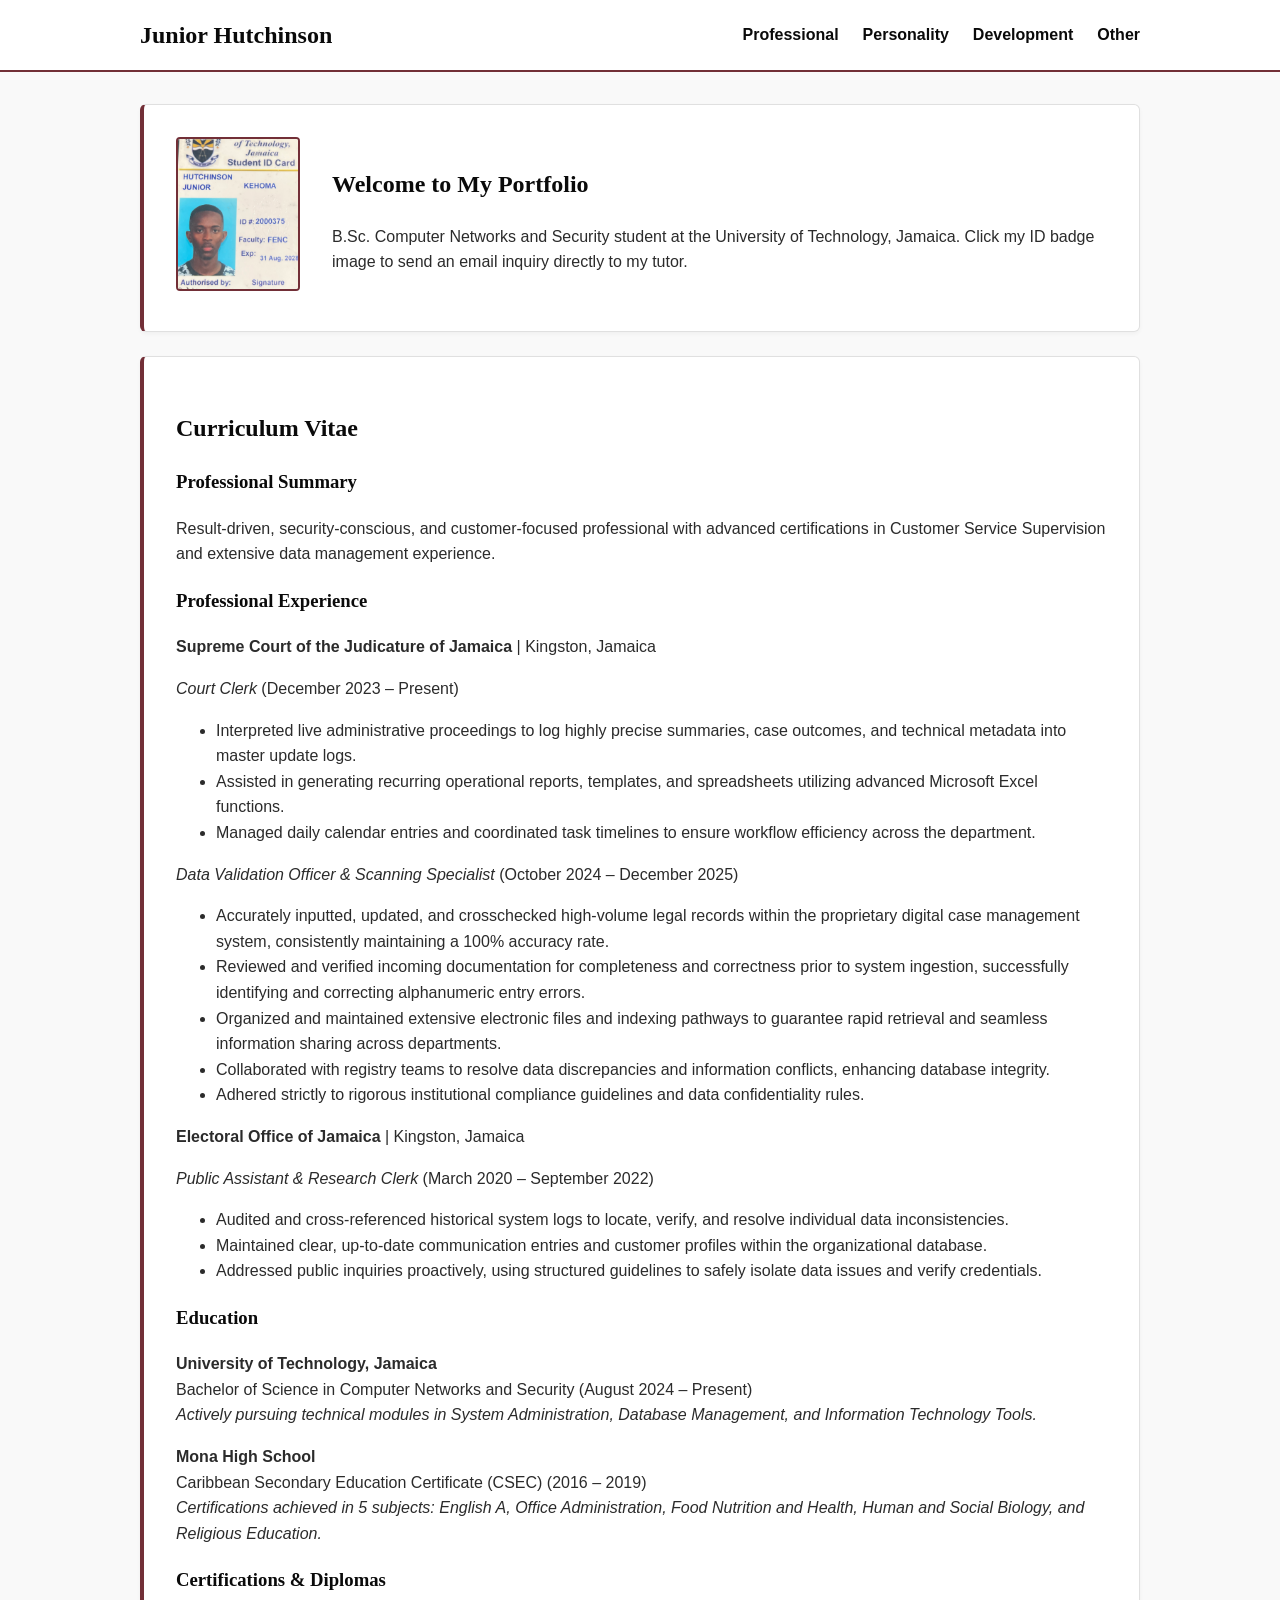
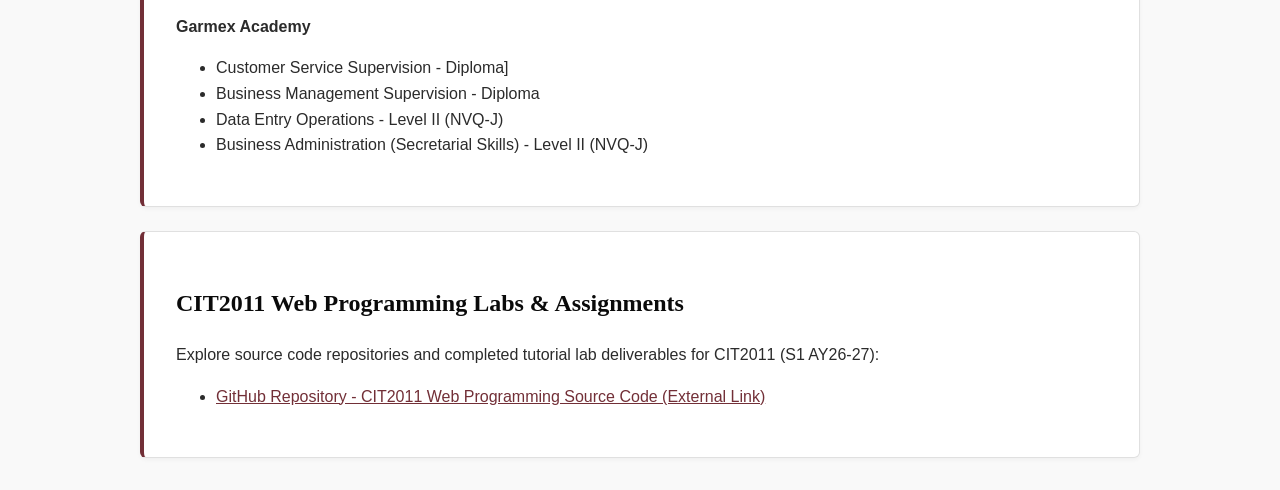
<file: 2000375_IA1_S1AY/Codes/index.html>
<!DOCTYPE html>
<html lang="en">
<head>
  <meta charset="UTF-8">
  <meta name="viewport" content="width=device-width, initial-scale=1.0">
  <title>Junior Hutchinson - Professional Portfolio</title>
  <link rel="stylesheet" href="../style.css">
</head>
<body>
  <header id="main-header">
    <div class="container" style="display: flex; justify-content: space-between; align-items: center; margin: 0 auto;">
      <h2 style="margin: 0;">Junior Hutchinson</h2>
     <nav>
  <ul>
    <li><a href="index.html">Professional</a></li>
    <li><a href="personality.html">Personality</a></li>
    <li><a href="development.html">Development</a></li>
    <li><a href="other.html">Other</a></li> 
  </ul>
</nav>
    </div>
  </header>

  <main class="container">
    <!-- Q1 Requirement: Clickable ID Image using mailto link to tutor -->
    <section class="card" style="display: flex; align-items: center; gap: 2rem;">
      <a href="mailto:schodavarapu@utech.edu.jm?subject=Inquiry%20Regarding%20CIT2011%20Assignment%20-%20Junior%20Hutchinson">
    <img src="../Assets/id_face.jpg.jpeg" alt="Junior Hutchinson UTech Student ID" style="width: 120px; height: 150px; object-fit: cover; border-radius: 4px; border: 2px solid var(--accent-color);" title="Click to email tutor">
      </a>
      <div>
        <h1>Welcome to My Portfolio</h1>
        <p>B.Sc. Computer Networks and Security student at the University of Technology, Jamaica. Click my ID badge image to send an email inquiry directly to my tutor.</p>
      </div>
    </section>

    <!-- Q4.1: Curriculum Vitae -->
    <section class="card">
      <h2>Curriculum Vitae</h2>
      
      <h3>Professional Summary</h3>
      <p>Result-driven, security-conscious, and customer-focused professional with advanced certifications in Customer Service Supervision and extensive data management experience.</p>

      <h3>Professional Experience</h3>
      
      <p><strong>Supreme Court of the Judicature of Jamaica</strong> | Kingston, Jamaica</p>
      <p><em>Court Clerk</em> (December 2023 – Present)</p>
      <ul>
        <li>Interpreted live administrative proceedings to log highly precise summaries, case outcomes, and technical metadata into master update logs.</li>
        <li>Assisted in generating recurring operational reports, templates, and spreadsheets utilizing advanced Microsoft Excel functions.</li>
        <li>Managed daily calendar entries and coordinated task timelines to ensure workflow efficiency across the department.</li>
      </ul>

      <p><em>Data Validation Officer & Scanning Specialist</em> (October 2024 – December 2025)</p>
      <ul>
        <li>Accurately inputted, updated, and crosschecked high-volume legal records within the proprietary digital case management system, consistently maintaining a 100% accuracy rate.</li>
        <li>Reviewed and verified incoming documentation for completeness and correctness prior to system ingestion, successfully identifying and correcting alphanumeric entry errors.</li>
        <li>Organized and maintained extensive electronic files and indexing pathways to guarantee rapid retrieval and seamless information sharing across departments.</li>
        <li>Collaborated with registry teams to resolve data discrepancies and information conflicts, enhancing database integrity.</li>
        <li>Adhered strictly to rigorous institutional compliance guidelines and data confidentiality rules.</li>
      </ul>

      <p><strong>Electoral Office of Jamaica</strong> | Kingston, Jamaica</p>
      <p><em>Public Assistant & Research Clerk</em> (March 2020 – September 2022)</p>
      <ul>
        <li>Audited and cross-referenced historical system logs to locate, verify, and resolve individual data inconsistencies.</li>
        <li>Maintained clear, up-to-date communication entries and customer profiles within the organizational database.</li>
        <li>Addressed public inquiries proactively, using structured guidelines to safely isolate data issues and verify credentials.</li>
      </ul>

      <h3>Education</h3>
      <p><strong>University of Technology, Jamaica</strong><br>
      Bachelor of Science in Computer Networks and Security (August 2024 – Present)<br>
      <em>Actively pursuing technical modules in System Administration, Database Management, and Information Technology Tools.</em></p>

      <p><strong>Mona High School</strong><br>
      Caribbean Secondary Education Certificate (CSEC) (2016 – 2019)<br>
      <em>Certifications achieved in 5 subjects: English A, Office Administration, Food Nutrition and Health, Human and Social Biology, and Religious Education.</em></p>

      <h3>Certifications & Diplomas</h3>
      <p><strong>Garmex Academy</strong></p>
      <ul>
        <li>Customer Service Supervision - Diploma]</li>
        <li>Business Management Supervision - Diploma</li>
        <li>Data Entry Operations - Level II (NVQ-J)</li>
        <li>Business Administration (Secretarial Skills) - Level II (NVQ-J)</li>
      </ul>
    </section>

    <!-- Q4.1.ii: Lab & Tutorial Assignments Links -->
    <section class="card">
      <h2>CIT2011 Web Programming Labs & Assignments</h2>
      <p>Explore source code repositories and completed tutorial lab deliverables for CIT2011 (S1 AY26-27):</p>
      <ul>
        <li><a href="https://github.com/JuniorHutchinson2000375/2000375_IA1_S1AY27" target="_blank">GitHub Repository -   CIT2011 Web Programming Source Code (External Link)</a></li>
      </ul>
    </section>
  </main>
</body>
</html>
</file>
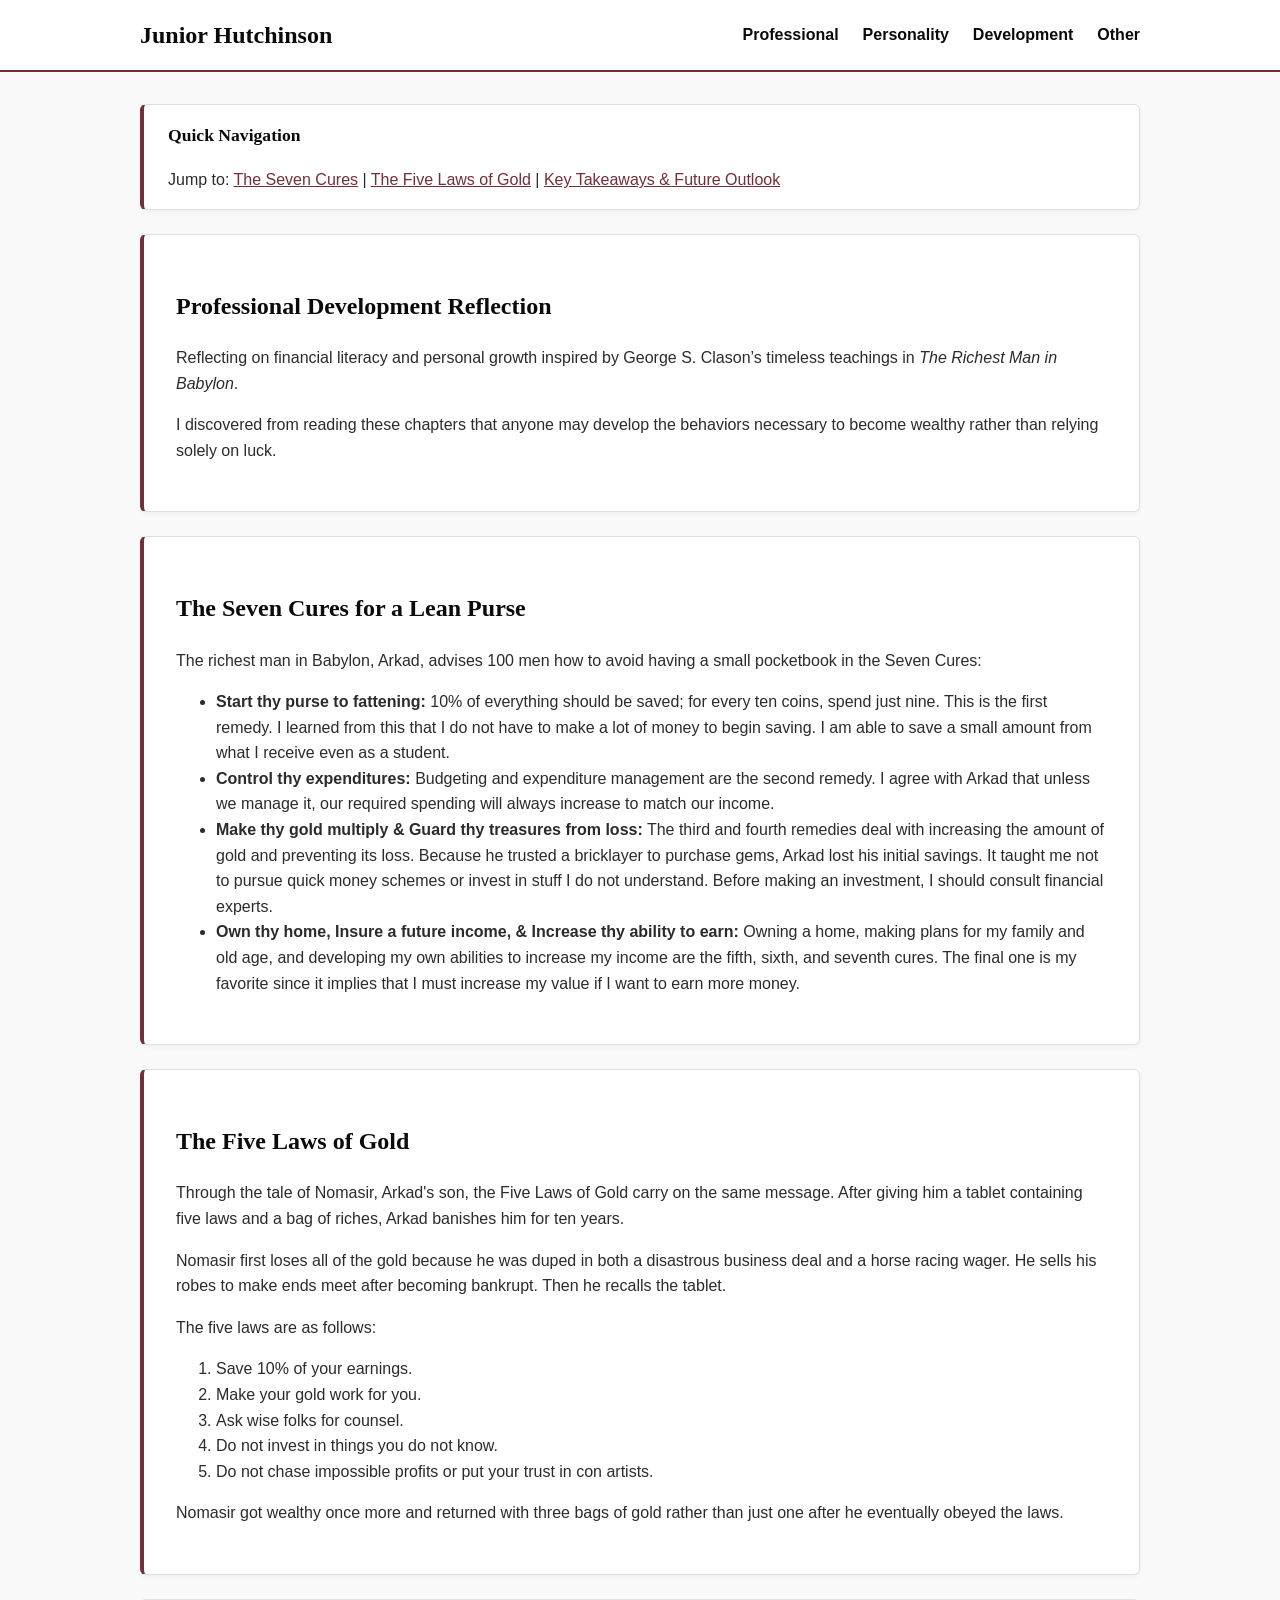
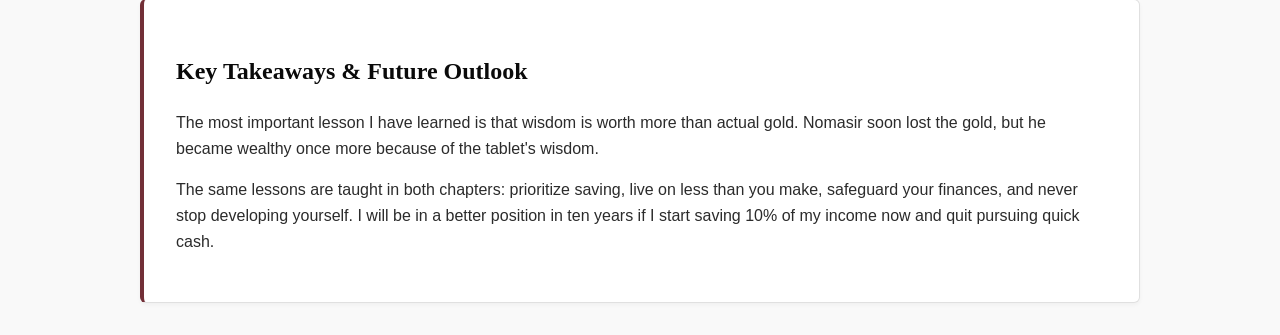
<file: 2000375_IA1_S1AY/Codes/development.html>
<!DOCTYPE html>
<html lang="en">
<head>
  <meta charset="UTF-8">
  <meta name="viewport" content="width=device-width, initial-scale=1.0">
  <title>Professional Development - Junior Hutchinson</title>
  <link rel="stylesheet" href="../style.css">
</head>
<body>
  <header id="main-header">
    <div class="container" style="display: flex; justify-content: space-between; align-items: center; margin: 0 auto;">
      <h1 style="margin: 0; font-size: 1.5rem; font-weight: bold;">Junior Hutchinson</h1>
      <nav>
        <ul>
          <li><a href="index.html">Professional</a></li>
          <li><a href="personality.html">Personality</a></li>
          <li><a href="development.html">Development</a></li>
          <li><a href="other.html">Other</a></li>
        </ul>
      </nav>
    </div>
  </header>

  <main class="container">
    <!-- Quick Navigation Bookmarks -->
    <section class="card" style="padding: 1rem 1.5rem;">
      <h3 style="margin-top: 0; font-size: 1.1rem;">Quick Navigation</h3>
      <p style="margin-bottom: 0;">
        Jump to: 
        <a href="#cures">The Seven Cures</a> | 
        <a href="#laws">The Five Laws of Gold</a> | 
        <a href="#takeaway">Key Takeaways &amp; Future Outlook</a>
      </p>
    </section>

    <!-- Professional Development Overview -->
    <section class="card">
      <h2>Professional Development Reflection</h2>
      <p>Reflecting on financial literacy and personal growth inspired by George S. Clason’s timeless teachings in <em>The Richest Man in Babylon</em>.</p>
      <p>I discovered from reading these chapters that anyone may develop the behaviors necessary to become wealthy rather than relying solely on luck.</p>
    </section>

    <!-- The Seven Cures Section (Bookmark Target) -->
    <section class="card" id="cures">
      <h2>The Seven Cures for a Lean Purse</h2>
      <p>The richest man in Babylon, Arkad, advises 100 men how to avoid having a small pocketbook in the Seven Cures:</p>
      <ul>
        <li><strong>Start thy purse to fattening:</strong> 10% of everything should be saved; for every ten coins, spend just nine. This is the first remedy. I learned from this that I do not have to make a lot of money to begin saving. I am able to save a small amount from what I receive even as a student.</li>
        <li><strong>Control thy expenditures:</strong> Budgeting and expenditure management are the second remedy. I agree with Arkad that unless we manage it, our required spending will always increase to match our income.</li>
        <li><strong>Make thy gold multiply &amp; Guard thy treasures from loss:</strong> The third and fourth remedies deal with increasing the amount of gold and preventing its loss. Because he trusted a bricklayer to purchase gems, Arkad lost his initial savings. It taught me not to pursue quick money schemes or invest in stuff I do not understand. Before making an investment, I should consult financial experts.</li>
        <li><strong>Own thy home, Insure a future income, &amp; Increase thy ability to earn:</strong> Owning a home, making plans for my family and old age, and developing my own abilities to increase my income are the fifth, sixth, and seventh cures. The final one is my favorite since it implies that I must increase my value if I want to earn more money.</li>
      </ul>
    </section>

    <!-- The Five Laws of Gold Section (Bookmark Target) -->
    <section class="card" id="laws">
      <h2>The Five Laws of Gold</h2>
      <p>Through the tale of Nomasir, Arkad's son, the Five Laws of Gold carry on the same message. After giving him a tablet containing five laws and a bag of riches, Arkad banishes him for ten years.</p>
      <p>Nomasir first loses all of the gold because he was duped in both a disastrous business deal and a horse racing wager. He sells his robes to make ends meet after becoming bankrupt. Then he recalls the tablet.</p>
      <p>The five laws are as follows:</p>
      <ol>
        <li>Save 10% of your earnings.</li>
        <li>Make your gold work for you.</li>
        <li>Ask wise folks for counsel.</li>
        <li>Do not invest in things you do not know.</li>
        <li>Do not chase impossible profits or put your trust in con artists.</li>
      </ol>
      <p>Nomasir got wealthy once more and returned with three bags of gold rather than just one after he eventually obeyed the laws.</p>
    </section>

    <!-- Key Takeaway Section (Bookmark Target) -->
    <section class="card" id="takeaway">
      <h2>Key Takeaways &amp; Future Outlook</h2>
      <p>The most important lesson I have learned is that wisdom is worth more than actual gold. Nomasir soon lost the gold, but he became wealthy once more because of the tablet's wisdom.</p>
      <p>The same lessons are taught in both chapters: prioritize saving, live on less than you make, safeguard your finances, and never stop developing yourself. I will be in a better position in ten years if I start saving 10% of my income now and quit pursuing quick cash.</p>
    </section>
  </main>
</body>
</html>
</file>
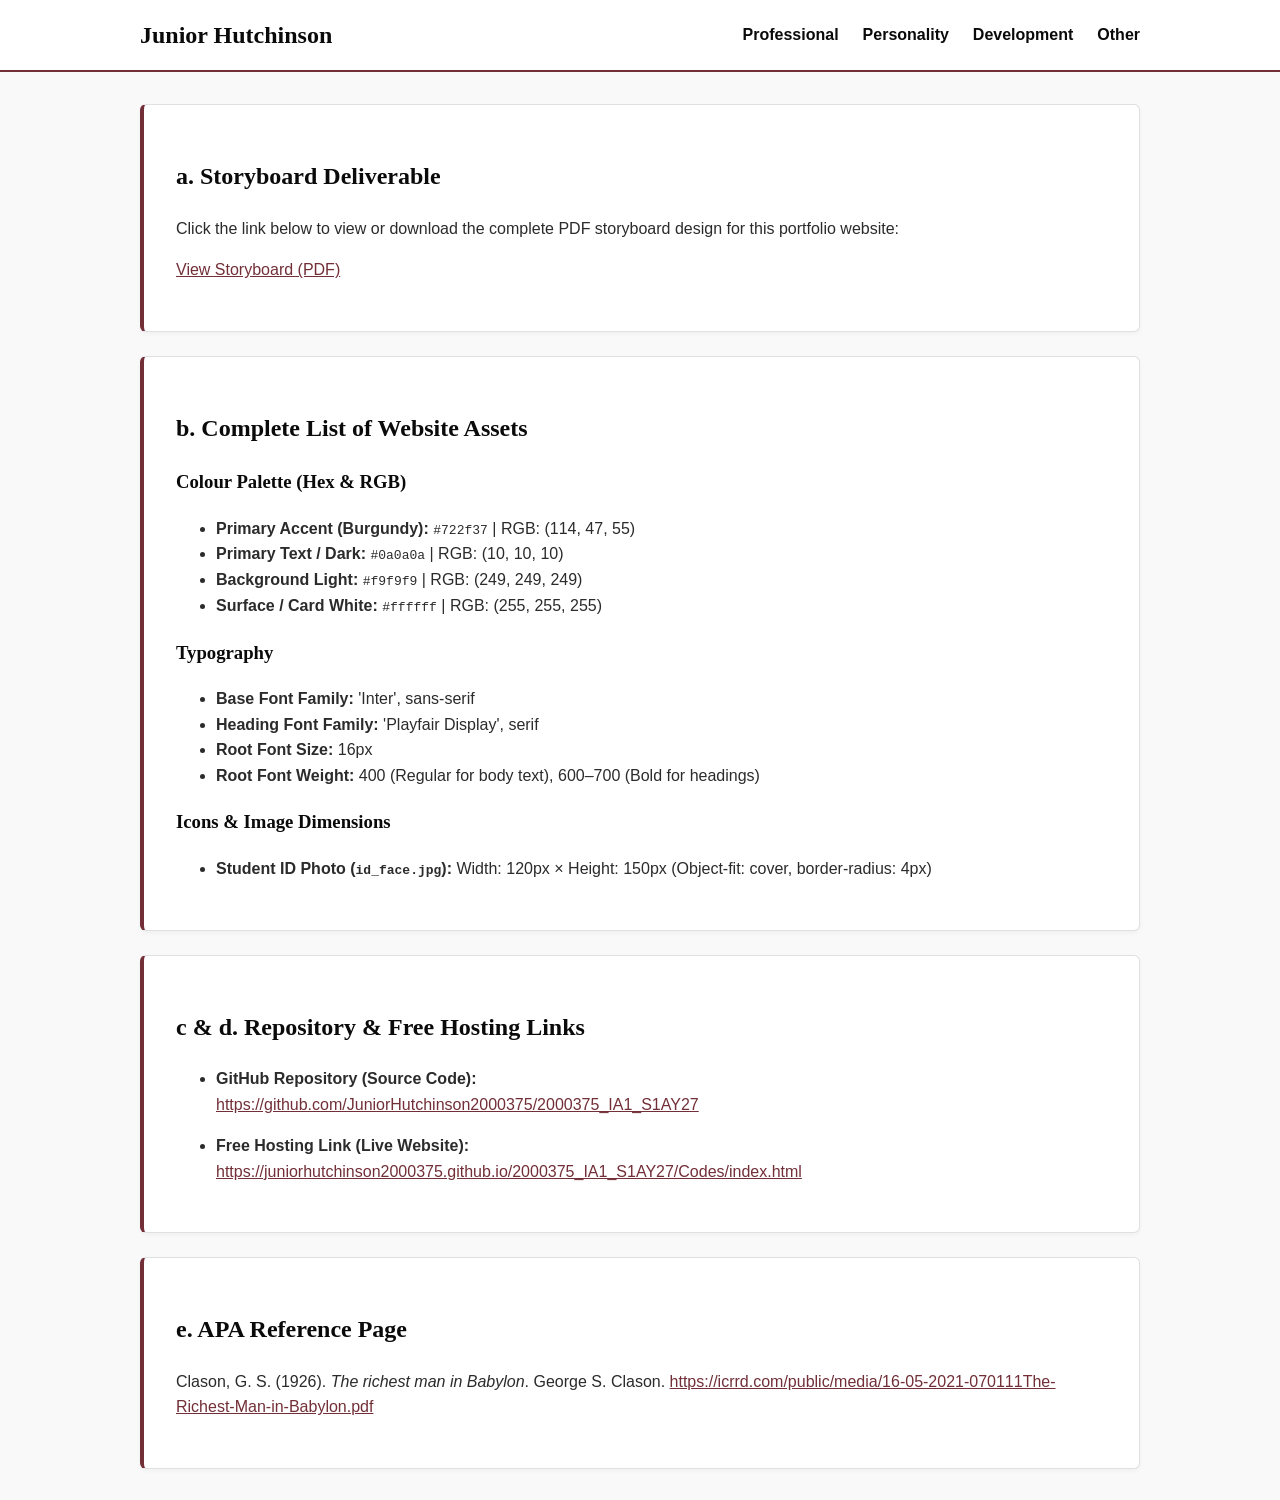
<file: 2000375_IA1_S1AY/Codes/other.html>
<!DOCTYPE html>
<html lang="en">
<head>
  <meta charset="UTF-8">
  <meta name="viewport" content="width=device-width, initial-scale=1.0">
  <title>Other Deliverables - Junior Hutchinson</title>
  <link rel="stylesheet" href="../style.css">
</head>
<body>
  <header id="main-header">
    <div class="container" style="display: flex; justify-content: space-between; align-items: center; margin: 0 auto;">
      <h1 style="margin: 0; font-size: 1.5rem; font-weight: bold;">Junior Hutchinson</h1>
      <nav>
        <ul>
          <li><a href="index.html">Professional</a></li>
          <li><a href="personality.html">Personality</a></li>
          <li><a href="development.html">Development</a></li>
          <li><a href="other.html">Other</a></li>
        </ul>
      </nav>
    </div>
  </header>

  <main class="container">
   <!-- Storyboard Section (Part A) -->
    <section class="card">
      <h2>a. Storyboard Deliverable</h2>
      <p>Click the link below to view or download the complete PDF storyboard design for this portfolio website:</p>
      <p>
        <a href="../Assets/storyboard2000375.pdf" target="_blank" class="btn">View Storyboard (PDF)</a>
      </p>
    </section>

    <!-- Complete List of Website Assets (Part B) -->
    <section class="card">
      <h2>b. Complete List of Website Assets</h2>
      <h3>Colour Palette (Hex &amp; RGB)</h3>
      <ul>
        <li><strong>Primary Accent (Burgundy):</strong> <code>#722f37</code> | RGB: (114, 47, 55)</li>
        <li><strong>Primary Text / Dark:</strong> <code>#0a0a0a</code> | RGB: (10, 10, 10)</li>
        <li><strong>Background Light:</strong> <code>#f9f9f9</code> | RGB: (249, 249, 249)</li>
        <li><strong>Surface / Card White:</strong> <code>#ffffff</code> | RGB: (255, 255, 255)</li>
      </ul>

      <h3>Typography</h3>
      <ul>
        <li><strong>Base Font Family:</strong> 'Inter', sans-serif</li>
        <li><strong>Heading Font Family:</strong> 'Playfair Display', serif</li>
        <li><strong>Root Font Size:</strong> 16px</li>
        <li><strong>Root Font Weight:</strong> 400 (Regular for body text), 600–700 (Bold for headings)</li>
      </ul>

      <h3>Icons &amp; Image Dimensions</h3>
      <ul>
        <li><strong>Student ID Photo (<code>id_face.jpg</code>):</strong> Width: 120px × Height: 150px (Object-fit: cover, border-radius: 4px)</li>
      </ul>
    </section>

    <!-- Repository & Free Hosting Links (Parts C & D) -->
    <section class="card">
      <h2>c &amp; d. Repository &amp; Free Hosting Links</h2>
      <ul>
        <li>
          <strong>GitHub Repository (Source Code):</strong> <br>
          <a href="https://github.com/JuniorHutchinson2000375/2000375_IA1_S1AY27" target="_blank">https://github.com/JuniorHutchinson2000375/2000375_IA1_S1AY27</a>
        </li>
        <li style="margin-top: 1rem;">
          <strong>Free Hosting Link (Live Website):</strong> <br>
          <a href="https://juniorhutchinson2000375.github.io/2000375_IA1_S1AY27/Codes/index.html" target="_blank">https://juniorhutchinson2000375.github.io/2000375_IA1_S1AY27/Codes/index.html</a>
        </li>
      </ul>
    </section>

    <!-- APA Reference Page (Part E) -->
    <section class="card">
      <h2>e. APA Reference Page</h2>
      <p class="reference">
        Clason, G. S. (1926). <em>The richest man in Babylon</em>. George S. Clason. 
        <a href="https://icrrd.com/public/media/16-05-2021-070111The-Richest-Man-in-Babylon.pdf" target="_blank">https://icrrd.com/public/media/16-05-2021-070111The-Richest-Man-in-Babylon.pdf</a>
      </p>
    </section>
  </main>
</body>
</html>
</file>
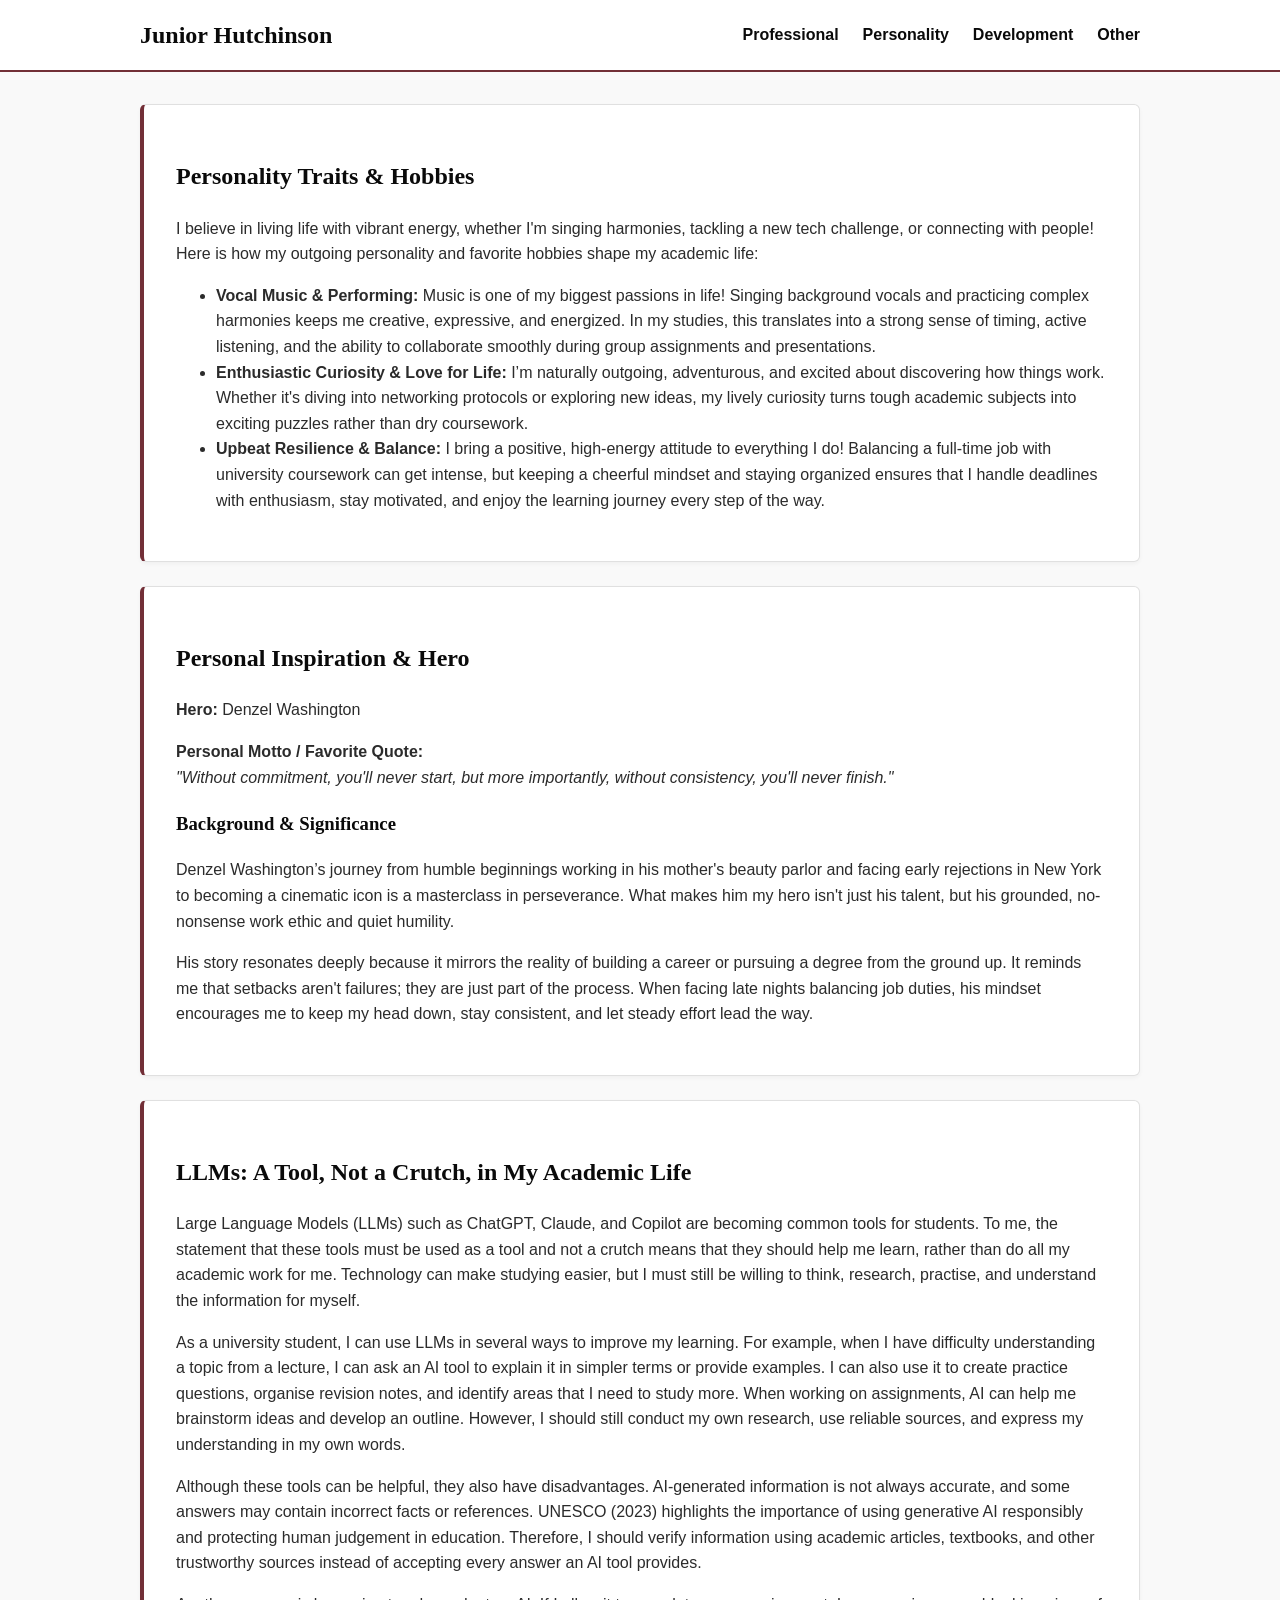
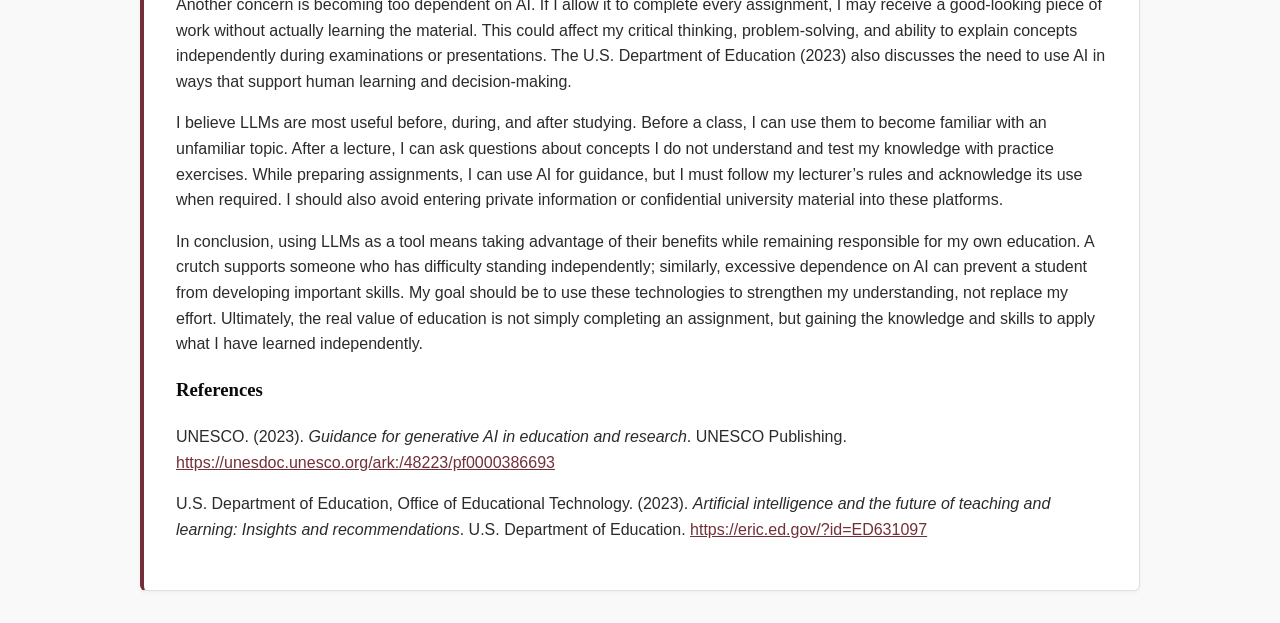
<file: 2000375_IA1_S1AY/Codes/personality.html>
<!DOCTYPE html>
<html lang="en">
<head>
  <meta charset="UTF-8">
  <meta name="viewport" content="width=device-width, initial-scale=1.0">
  <title>Personality & Inspiration - Junior Hutchinson</title>
  <link rel="stylesheet" href="../style.css">
</head>
<body>
 <header id="main-header">
    <div class="container" style="display: flex; justify-content: space-between; align-items: center; margin: 0 auto;">
      <h1 style="margin: 0; font-size: 1.5rem; font-weight: bold;">Junior Hutchinson</h1>
      <nav>
        <ul>
          <li><a href="index.html">Professional</a></li>
          <li><a href="personality.html">Personality</a></li>
          <li><a href="development.html">Development</a></li>
          <li><a href="other.html">Other</a></li>
        </ul>
      </nav>
    </div>
  </header>

  <main class="container">
   <!-- Q2.a: Personality Traits, Hobbies & Academic Impact -->
    <section class="card">
      <h2>Personality Traits &amp; Hobbies</h2>
      <p>I believe in living life with vibrant energy, whether I'm singing harmonies, tackling a new tech challenge, or connecting with people! Here is how my outgoing personality and favorite hobbies shape my academic life:</p>
      <ul>
        <li><strong>Vocal Music &amp; Performing:</strong> Music is one of my biggest passions in life! Singing background vocals and practicing complex harmonies keeps me creative, expressive, and energized. In my studies, this translates into a strong sense of timing, active listening, and the ability to collaborate smoothly during group assignments and presentations.</li>
        <li><strong>Enthusiastic Curiosity &amp; Love for Life:</strong> I’m naturally outgoing, adventurous, and excited about discovering how things work. Whether it's diving into networking protocols or exploring new ideas, my lively curiosity turns tough academic subjects into exciting puzzles rather than dry coursework.</li>
        <li><strong>Upbeat Resilience &amp; Balance:</strong> I bring a positive, high-energy attitude to everything I do! Balancing a full-time job with university coursework can get intense, but keeping a cheerful mindset and staying organized ensures that I handle deadlines with enthusiasm, stay motivated, and enjoy the learning journey every step of the way.</li>
      </ul>
    </section>
       
    <!-- Q2.b: Hero & Personal Inspiration -->
    <section class="card">
      <h2>Personal Inspiration & Hero</h2>
      <p><strong>Hero:</strong> Denzel Washington</p>
      <p><strong>Personal Motto / Favorite Quote:</strong> <br>
      <em>"Without commitment, you'll never start, but more importantly, without consistency, you'll never finish."</em></p>

      <h3>Background & Significance</h3>
      <p>Denzel Washington’s journey from humble beginnings working in his mother's beauty parlor and facing early rejections in New York to becoming a cinematic icon is a masterclass in perseverance. What makes him my hero isn't just his talent, but his grounded, no-nonsense work ethic and quiet humility.</p>
      <p>His story resonates deeply because it mirrors the reality of building a career or pursuing a degree from the ground up. It reminds me that setbacks aren't failures; they are just part of the process. When facing late nights balancing job duties, his mindset encourages me to keep my head down, stay consistent, and let steady effort lead the way.</p>
    </section>

   <!-- Q2.c: Critical Essay on LLMs as a Tool, Not a Crutch -->
<section class="card">
  <h2>LLMs: A Tool, Not a Crutch, in My Academic Life</h2>
  
  <p>Large Language Models (LLMs) such as ChatGPT, Claude, and Copilot are becoming common tools for students. To me, the statement that these tools must be used as a tool and not a crutch means that they should help me learn, rather than do all my academic work for me. Technology can make studying easier, but I must still be willing to think, research, practise, and understand the information for myself.</p>

  <p>As a university student, I can use LLMs in several ways to improve my learning. For example, when I have difficulty understanding a topic from a lecture, I can ask an AI tool to explain it in simpler terms or provide examples. I can also use it to create practice questions, organise revision notes, and identify areas that I need to study more. When working on assignments, AI can help me brainstorm ideas and develop an outline. However, I should still conduct my own research, use reliable sources, and express my understanding in my own words.</p>

  <p>Although these tools can be helpful, they also have disadvantages. AI-generated information is not always accurate, and some answers may contain incorrect facts or references. UNESCO (2023) highlights the importance of using generative AI responsibly and protecting human judgement in education. Therefore, I should verify information using academic articles, textbooks, and other trustworthy sources instead of accepting every answer an AI tool provides.</p>

  <p>Another concern is becoming too dependent on AI. If I allow it to complete every assignment, I may receive a good-looking piece of work without actually learning the material. This could affect my critical thinking, problem-solving, and ability to explain concepts independently during examinations or presentations. The U.S. Department of Education (2023) also discusses the need to use AI in ways that support human learning and decision-making.</p>

  <p>I believe LLMs are most useful before, during, and after studying. Before a class, I can use them to become familiar with an unfamiliar topic. After a lecture, I can ask questions about concepts I do not understand and test my knowledge with practice exercises. While preparing assignments, I can use AI for guidance, but I must follow my lecturer’s rules and acknowledge its use when required. I should also avoid entering private information or confidential university material into these platforms.</p>

  <p>In conclusion, using LLMs as a tool means taking advantage of their benefits while remaining responsible for my own education. A crutch supports someone who has difficulty standing independently; similarly, excessive dependence on AI can prevent a student from developing important skills. My goal should be to use these technologies to strengthen my understanding, not replace my effort. Ultimately, the real value of education is not simply completing an assignment, but gaining the knowledge and skills to apply what I have learned independently.</p>

 
      <h3>References</h3>
      
      <p class="apa-reference">
        UNESCO. (2023). <em>Guidance for generative AI in education and research</em>. UNESCO Publishing. 
        <a href="https://unesdoc.unesco.org/ark:/48223/pf0000386693" target="_blank">https://unesdoc.unesco.org/ark:/48223/pf0000386693</a>
      </p>

      <p class="apa-reference">
        U.S. Department of Education, Office of Educational Technology. (2023). <em>Artificial intelligence and the future of teaching and learning: Insights and recommendations</em>. U.S. Department of Education. 
        <a href="https://eric.ed.gov/?id=ED631097" target="_blank">https://eric.ed.gov/?id=ED631097</a>
      </p>
    </section>
  </main>
</body>
</html>
</file>
<file: 2000375_IA1_S1AY/style.css>
:root {
  --bg-color: #f9f9f9;
  --surface-color: #ffffff;
  --primary-color: #0a0a0a;
  --accent-color: #722f37;
  --accent-hover: #58232b;
  --text-main: #2b2b2b;
  --text-light: #666666;
  --border-color: #e0e0e0;
  --font-base: 'Inter', sans-serif;
  --font-heading: 'Playfair Display', serif;
}

body {
  margin: 0;
  padding: 0;
  font-family: var(--font-base);
  background-color: var(--bg-color);
  color: var(--text-main);
  line-height: 1.6;
}

#main-header {
  background-color: var(--surface-color);
  border-bottom: 2px solid var(--accent-color);
  padding: 1rem 2rem;
  position: sticky;
  top: 0;
  z-index: 100;
}

.container {
  max-width: 1000px;
  margin: 2rem auto;
  padding: 0 1.5rem;
}

nav ul {
  list-style: none;
  display: flex;
  gap: 1.5rem;
  margin: 0;
  padding: 0;
}

nav ul li a {
  text-decoration: none;
  color: var(--primary-color);
  font-weight: 600;
  transition: color 0.2s ease;
}

nav ul li a:hover,
nav ul li a:focus {
  color: var(--accent-color);
}

input[type="text"], textarea {
  width: 100%;
  padding: 0.75rem;
  border: 1px solid var(--border-color);
  border-radius: 4px;
}

.card {
  background: var(--surface-color);
  border: 1px solid var(--border-color);
  border-left: 4px solid var(--accent-color);
  border-radius: 6px;
  padding: 2rem;
  margin-bottom: 1.5rem;
  box-shadow: 0 2px 4px rgba(0,0,0,0.04);
}

h1, h2, h3 {
  font-family: var(--font-heading);
  color: var(--primary-color);
}

a {
  color: var(--accent-color);
}

a:hover {
  color: var(--accent-hover);
}

@media (max-width: 600px) {
  nav ul {
    flex-direction: column;
    gap: 0.75rem;
  }
  .container {
    padding: 0 1rem;
    margin: 1rem auto;
  }
}
</file>
